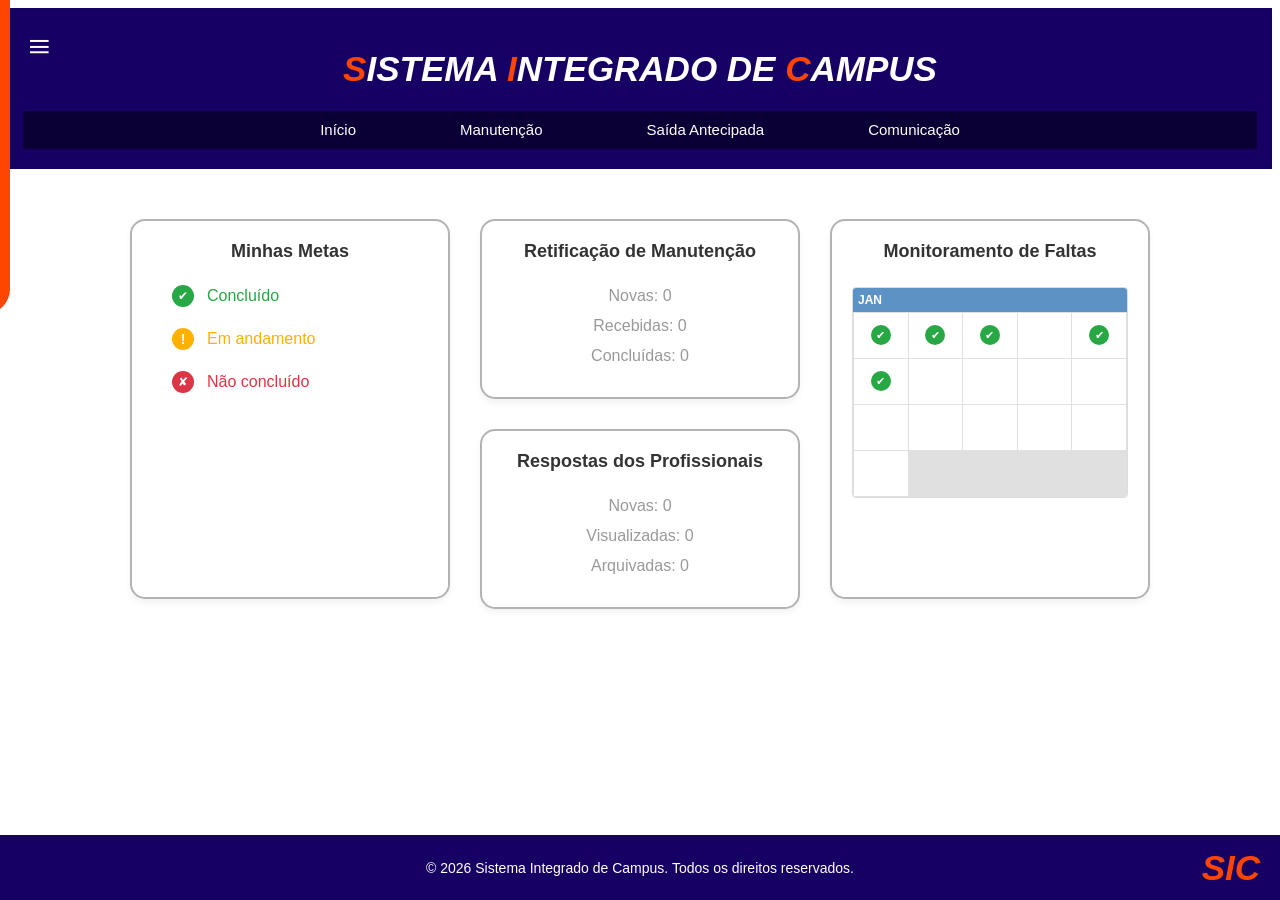
<file: index.html>
<!DOCTYPE html>
<html lang="pt">

<head>
    <meta charset="UTF-8">
    <meta name="viewport" content="width=device-width, initial-scale=1.0">
    <title>SIC - Início</title>
    <link rel="stylesheet" href="style.css">
</head>

<body>

    <header>
        <input type="checkbox" id="sidebar-checkbox">

        <label for="sidebar-checkbox" class="sidebar-btn">≡</label>

        <nav class="sidebar">
            <ul class="sidebar-list">
                <li class="sidebar-item"><a href="sobre.html" class="sidebar-link">&bull; Sobre nós</a></li>
                <li class="sidebar-item"><a href="ajuda.html" class="sidebar-link">&bull; Ajuda</a></li>
                <li class="sidebar-item"><a href="config.html" class="sidebar-link">&bull; Configurações</a></li>
            </ul>
        </nav>

        <div class="logo">
            <h1>
                <span class="text-highlight">S</span><span>ISTEMA </span><span
                    class="text-highlight">I</span><span>NTEGRADO DE </span><span
                    class="text-highlight">C</span><span>AMPUS</span>
            </h1>
        </div>
        <nav class="navbar">
            <a href="index.html" class="navbar-link">Início</a>
            <a href="manutencao.html" class="navbar-link">Manutenção</a>
            <a href="saida.html" class="navbar-link">Saída Antecipada</a>
            <a href="comunicacao.html" class="navbar-link">Comunicação</a>
        </nav>
    </header>

    <main class="dashboard-container">

        <section class="card-box card-tall">
            <h2 class="card-title">Minhas Metas</h2>
            <ul class="meta-list">
                <li class="meta-item status-done">Concluído</li>
                <li class="meta-item status-doing">Em andamento</li>
                <li class="meta-item status-todo">Não concluído</li>
            </ul>
        </section>

        <div class="middle-column">
            <section class="card-box">
                <h2 class="card-title">Retificação de Manutenção</h2>
                <div class="card-info">
                    <p>Novas: 0</p>
                    <p>Recebidas: 0</p>
                    <p>Concluídas: 0</p>
                </div>
            </section>

            <section class="card-box">
                <h2 class="card-title">Respostas dos Profissionais</h2>
                <div class="card-info">
                    <p>Novas: 0</p>
                    <p>Visualizadas: 0</p>
                    <p>Arquivadas: 0</p>
                </div>
            </section>
        </div>

        <section class="card-box card-tall">
            <h2 class="card-title">Monitoramento de Faltas</h2>
            <div class="fake-calendar">
                <div class="calendar-header">JAN</div>
                <div class="calendar-grid">
                    <div class="calendar-day day-check"></div>
                    <div class="calendar-day day-check"></div>
                    <div class="calendar-day day-check"></div>
                    <div class="calendar-day"></div>
                    <div class="calendar-day day-check"></div>
                    <div class="calendar-day day-check"></div>
                    <div class="calendar-day"></div>
                    <div class="calendar-day"></div>
                    <div class="calendar-day"></div>
                    <div class="calendar-day"></div>
                    <div class="calendar-day"></div>
                    <div class="calendar-day"></div>
                    <div class="calendar-day"></div>
                    <div class="calendar-day"></div>
                    <div class="calendar-day"></div>
                    <div class="calendar-day"></div>
                </div>
            </div>
        </section>

    </main>

    <footer class="footer">
        <span class="text-highlight">SIC</span>
        <small class="footer-copyright">&copy; 2026 Sistema Integrado de Campus. Todos os direitos reservados.</small>
    </footer>

</body>

</html>
</file>
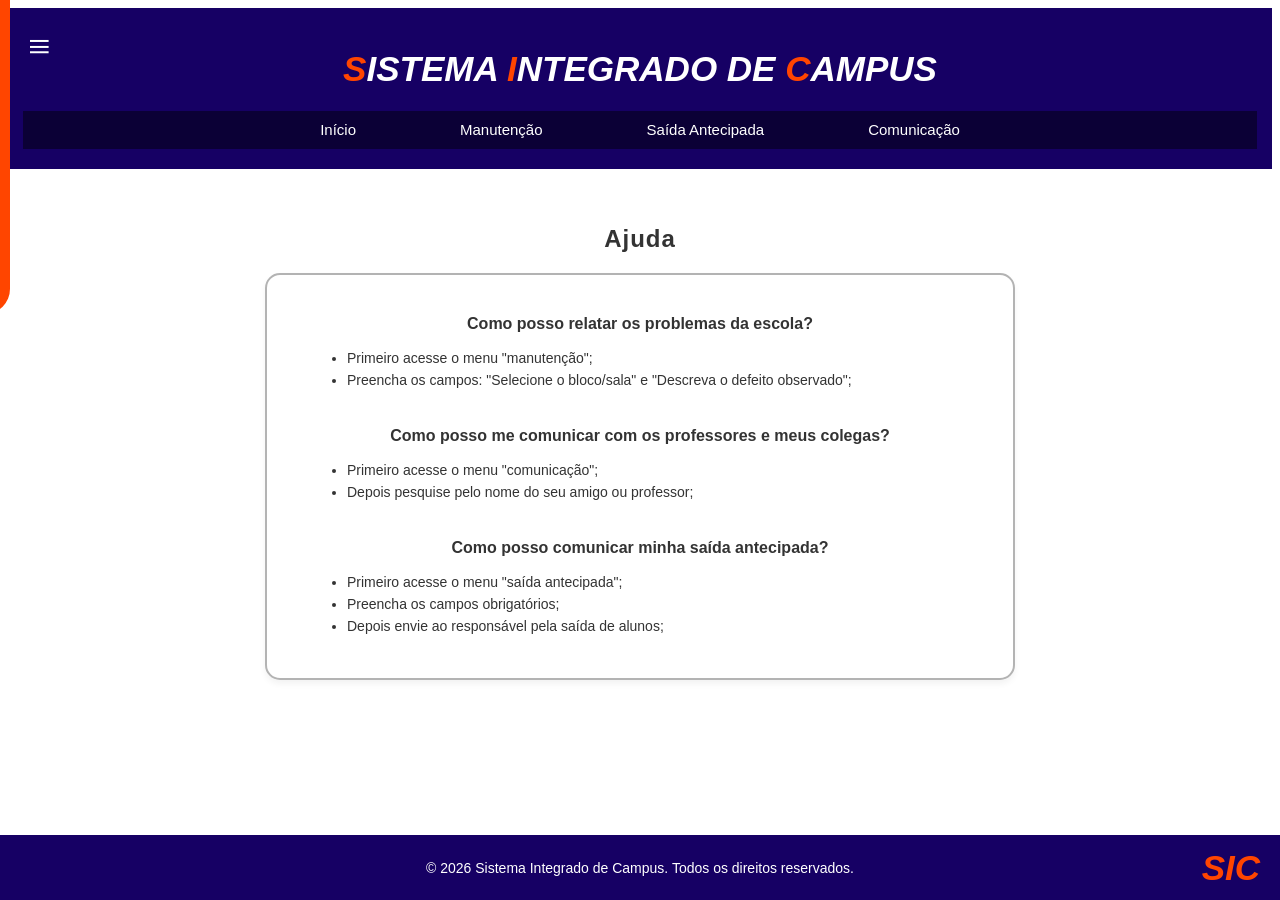
<file: ajuda.html>
<!DOCTYPE html>
<html lang="pt">

<head>
    <meta charset="UTF-8">
    <meta name="viewport" content="width=device-width, initial-scale=1.0">
    <title>SIC - Ajuda</title>
    <link rel="stylesheet" href="style.css">
</head>

<body>

    <header>
        <input type="checkbox" id="sidebar-checkbox">

        <label for="sidebar-checkbox" class="sidebar-btn">≡</label>

        <nav class="sidebar">
            <ul class="sidebar-list">
                <li class="sidebar-item"><a href="sobre.html" class="sidebar-link">&bull; Sobre nós</a></li>
                <li class="sidebar-item"><a href="ajuda.html" class="sidebar-link">&bull; Ajuda</a></li>
                <li class="sidebar-item"><a href="config.html" class="sidebar-link">&bull; Configurações</a></li>
            </ul>
        </nav>

        <div class="logo">
            <h1>
                <span class="text-highlight">S</span><span>ISTEMA </span><span
                    class="text-highlight">I</span><span>NTEGRADO DE </span><span
                    class="text-highlight">C</span><span>AMPUS</span>
            </h1>
        </div>
        <nav class="navbar">
            <a href="index.html" class="navbar-link">Início</a>
            <a href="manutencao.html" class="navbar-link">Manutenção</a>
            <a href="saida.html" class="navbar-link">Saída Antecipada</a>
            <a href="comunicacao.html" class="navbar-link">Comunicação</a>
        </nav>
    </header>

    <main class="form-container">
        <h1 class="page-title">Ajuda</h1>

        <section class="help-box">
            <h2 class="help-topic">Como posso relatar os problemas da escola?</h2>
            <ul class="help-list">
                <li>Primeiro acesse o menu "manutenção";</li>
                <li>Preencha os campos: "Selecione o bloco/sala" e "Descreva o defeito observado";</li>
            </ul>

            <h2 class="help-topic">Como posso me comunicar com os professores e meus colegas?</h2>
            <ul class="help-list">
                <li>Primeiro acesse o menu "comunicação";</li>
                <li>Depois pesquise pelo nome do seu amigo ou professor;</li>
            </ul>

            <h2 class="help-topic">Como posso comunicar minha saída antecipada?</h2>
            <ul class="help-list">
                <li>Primeiro acesse o menu "saída antecipada";</li>
                <li>Preencha os campos obrigatórios;</li>
                <li>Depois envie ao responsável pela saída de alunos;</li>
            </ul>
        </section>
    </main>

    <footer class="footer">
        <span class="text-highlight">SIC</span>
        <small class="footer-copyright">&copy; 2026 Sistema Integrado de Campus. Todos os direitos reservados.</small>
    </footer>

</body>

</html>
</file>
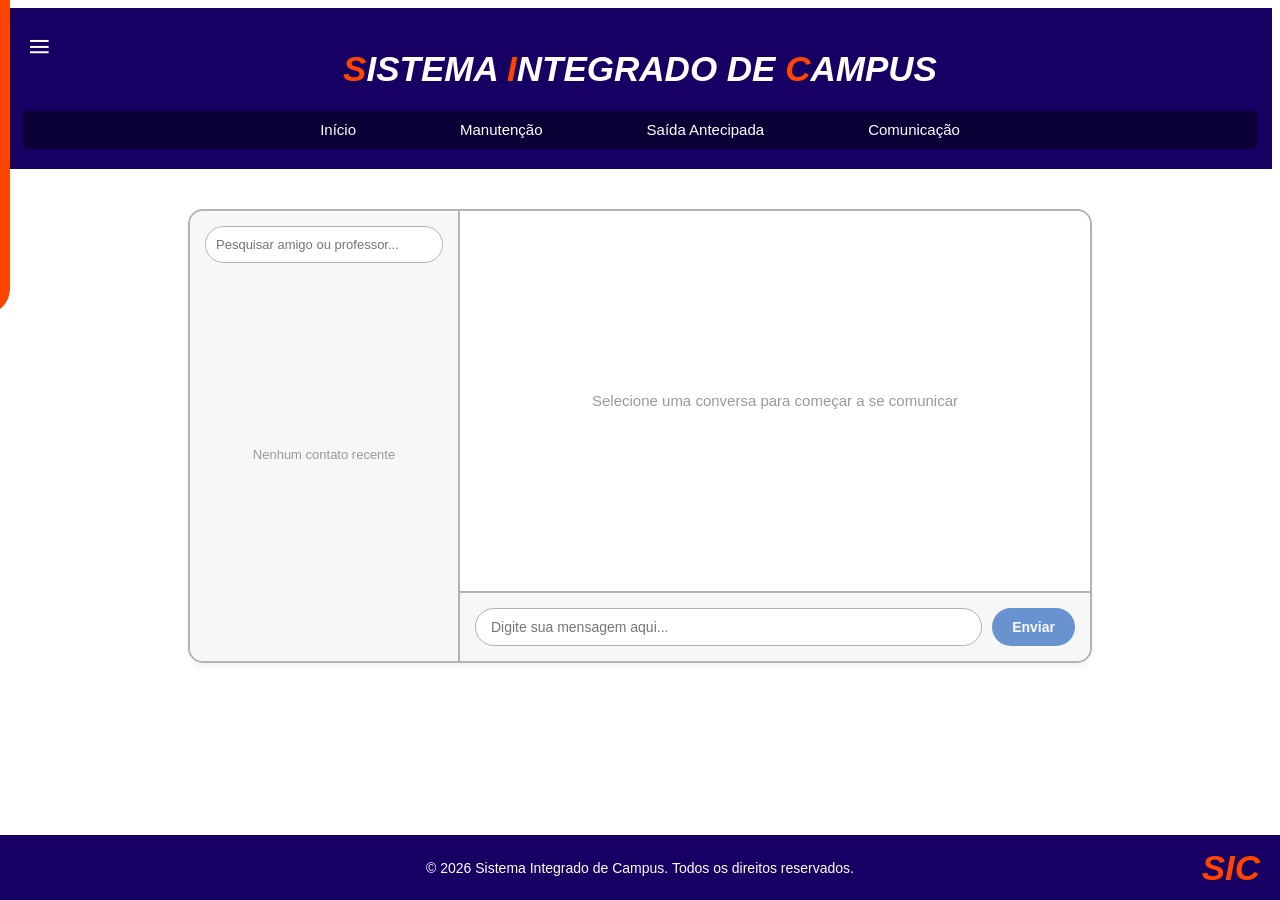
<file: comunicacao.html>
<!DOCTYPE html>
<html lang="pt">

<head>
    <meta charset="UTF-8">
    <meta name="viewport" content="width=device-width, initial-scale=1.0">
    <title>SIC - Comunicação</title>
    <link rel="stylesheet" href="style.css">
</head>

<body>

    <header>
        <input type="checkbox" id="sidebar-checkbox">

        <label for="sidebar-checkbox" class="sidebar-btn">≡</label>

        <nav class="sidebar">
            <ul class="sidebar-list">
                <li class="sidebar-item"><a href="sobre.html" class="sidebar-link">&bull; Sobre nós</a></li>
                <li class="sidebar-item"><a href="ajuda.html" class="sidebar-link">&bull; Ajuda</a></li>
                <li class="sidebar-item"><a href="config.html" class="sidebar-link">&bull; Configurações</a></li>
            </ul>
        </nav>

        <div class="logo">
            <h1>
                <span class="text-highlight">S</span><span>ISTEMA </span><span
                    class="text-highlight">I</span><span>NTEGRADO DE </span><span
                    class="text-highlight">C</span><span>AMPUS</span>
            </h1>
        </div>
        <nav class="navbar">
            <a href="index.html" class="navbar-link">Início</a>
            <a href="manutencao.html" class="navbar-link">Manutenção</a>
            <a href="saida.html" class="navbar-link">Saída Antecipada</a>
            <a href="comunicacao.html" class="navbar-link">Comunicação</a>
        </nav>
    </header>

    <main class="chat-container">

        <aside class="chat-sidebar">
            <input type="text" class="chat-search" placeholder="Pesquisar amigo ou professor...">
            <div class="chat-list-placeholder">
                <p>Nenhum contato recente</p>
            </div>
        </aside>

        <div class="chat-window">
            <div class="chat-messages">
                <p class="chat-empty-text">Selecione uma conversa para começar a se comunicar</p>
            </div>
            <div class="chat-input-area">
                <input type="text" class="chat-input" placeholder="Digite sua mensagem aqui..." disabled>
                <button class="chat-send-btn" disabled>Enviar</button>
            </div>
        </div>

    </main>

    <footer class="footer">
        <span class="text-highlight">SIC</span>
        <small class="footer-copyright">&copy; 2026 Sistema Integrado de Campus. Todos os direitos reservados.</small>
    </footer>

</body>

</html>
</file>
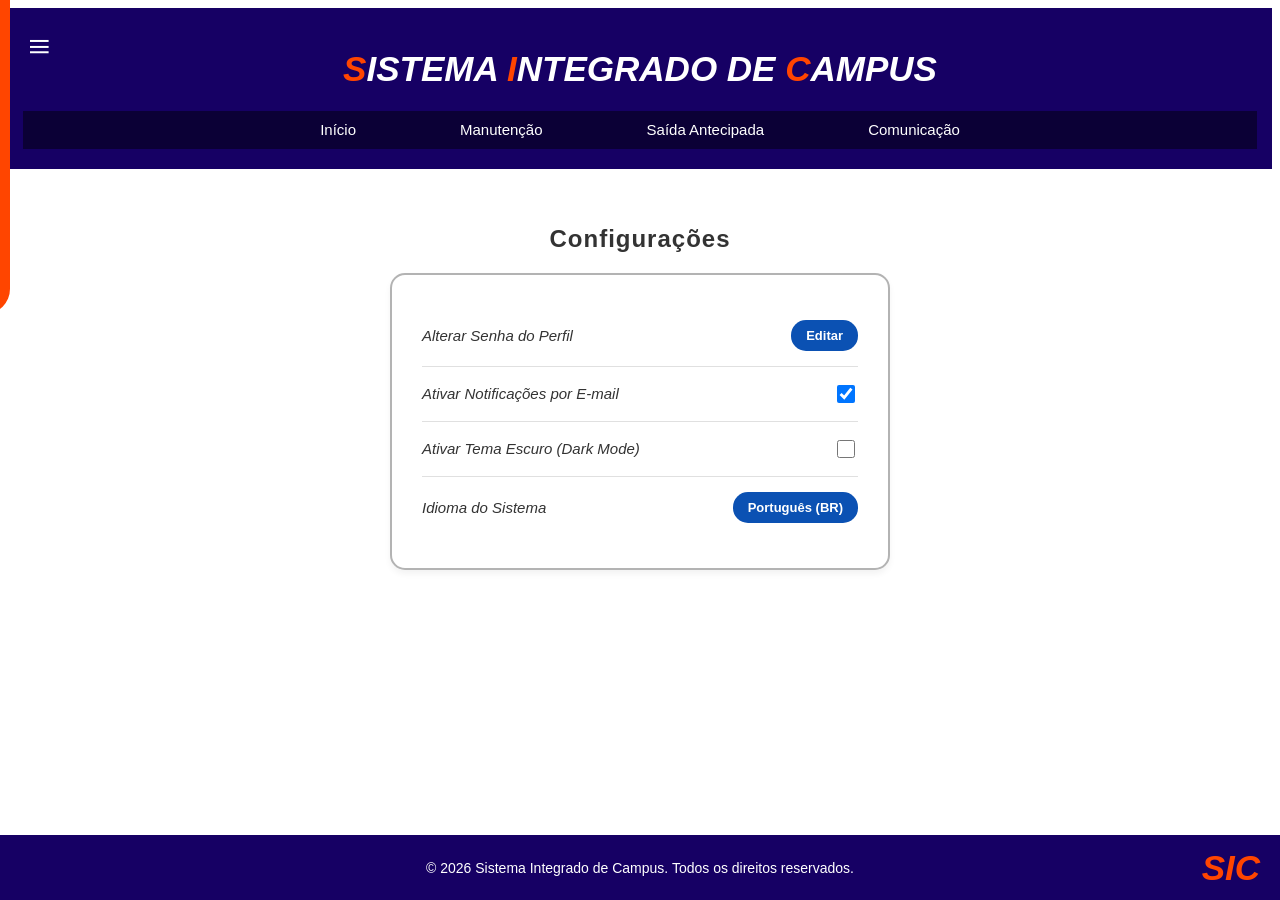
<file: config.html>
<!DOCTYPE html>
<html lang="pt">

<head>
    <meta charset="UTF-8">
    <meta name="viewport" content="width=device-width, initial-scale=1.0">
    <title>SIC - Configurações</title>
    <link rel="stylesheet" href="style.css">
</head>

<body>

    <header>
        <input type="checkbox" id="sidebar-checkbox">

        <label for="sidebar-checkbox" class="sidebar-btn">≡</label>

        <nav class="sidebar">
            <ul class="sidebar-list">
                <li class="sidebar-item"><a href="sobre.html" class="sidebar-link">&bull; Sobre nós</a></li>
                <li class="sidebar-item"><a href="ajuda.html" class="sidebar-link">&bull; Ajuda</a></li>
                <li class="sidebar-item"><a href="config.html" class="sidebar-link">&bull; Configurações</a></li>
            </ul>
        </nav>

        <div class="logo">
            <h1>
                <span class="text-highlight">S</span><span>ISTEMA </span><span
                    class="text-highlight">I</span><span>NTEGRADO DE </span><span
                    class="text-highlight">C</span><span>AMPUS</span>
            </h1>
        </div>
        <nav class="navbar">
            <a href="index.html" class="navbar-link">Início</a>
            <a href="manutencao.html" class="navbar-link">Manutenção</a>
            <a href="saida.html" class="navbar-link">Saída Antecipada</a>
            <a href="comunicacao.html" class="navbar-link">Comunicação</a>
        </nav>
    </header>

    <main class="form-container">
        <h1 class="page-title">Configurações</h1>

        <div class="config-box">
            <div class="config-item">
                <span class="config-label">Alterar Senha do Perfil</span>
                <button class="config-btn">Editar</button>
            </div>
            <div class="config-item">
                <span class="config-label">Ativar Notificações por E-mail</span>
                <input type="checkbox" class="config-checkbox" checked>
            </div>
            <div class="config-item">
                <span class="config-label">Ativar Tema Escuro (Dark Mode)</span>
                <input type="checkbox" class="config-checkbox">
            </div>
            <div class="config-item">
                <span class="config-label">Idioma do Sistema</span>
                <button class="config-btn">Português (BR)</button>
            </div>
        </div>
    </main>

    <footer class="footer">
        <span class="text-highlight">SIC</span>
        <small class="footer-copyright">&copy; 2026 Sistema Integrado de Campus. Todos os direitos reservados.</small>
    </footer>

</body>

</html>
</file>
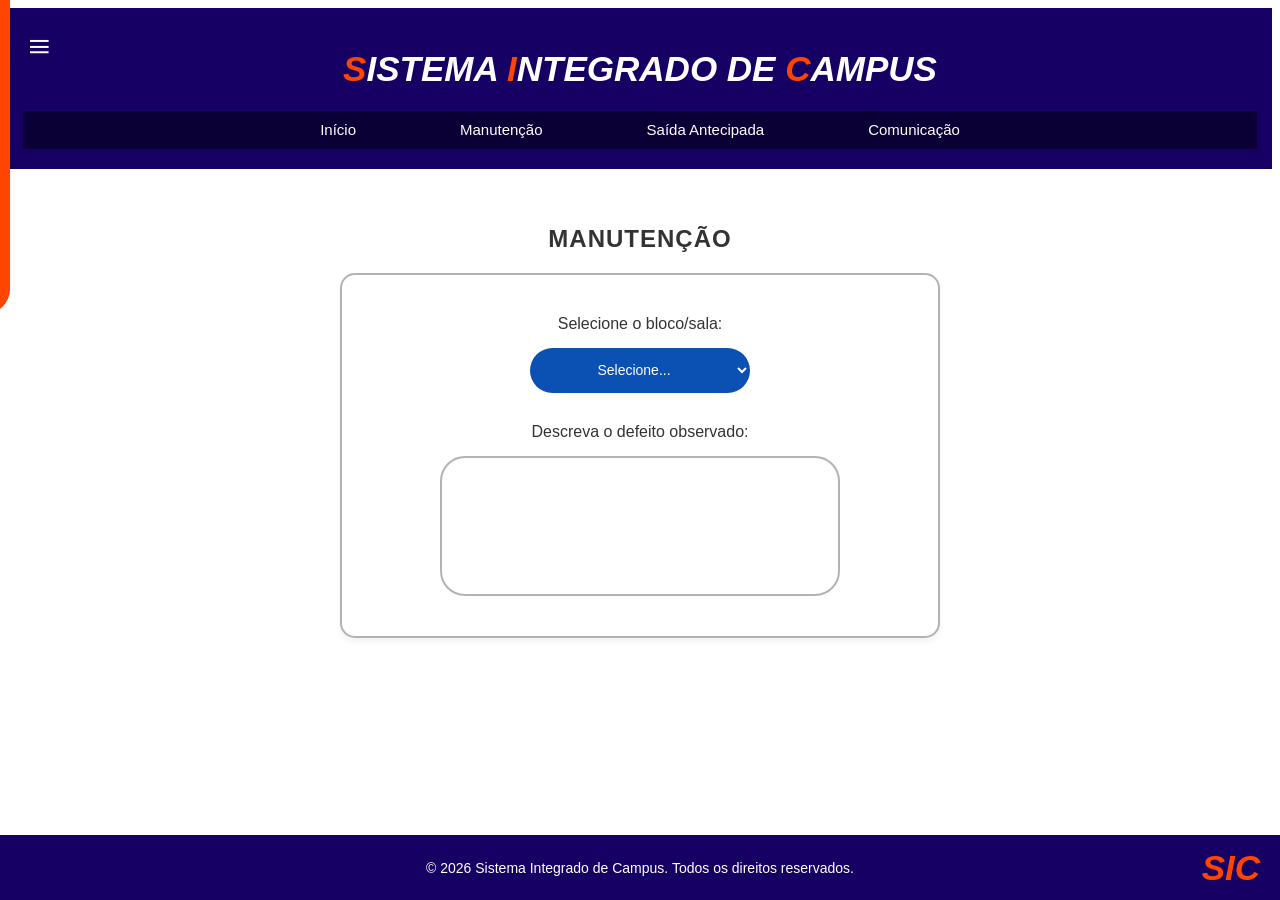
<file: manutencao.html>
<!DOCTYPE html>
<html lang="pt">

<head>
    <meta charset="UTF-8">
    <meta name="viewport" content="width=device-width, initial-scale=1.0">
    <title>SIC - Manutenção</title>
    <link rel="stylesheet" href="style.css">
</head>

<body>

    <header>
        <input type="checkbox" id="sidebar-checkbox">

        <label for="sidebar-checkbox" class="sidebar-btn">≡</label>

        <nav class="sidebar">
            <ul class="sidebar-list">
                <li class="sidebar-item"><a href="sobre.html" class="sidebar-link">&bull; Sobre nós</a></li>
                <li class="sidebar-item"><a href="ajuda.html" class="sidebar-link">&bull; Ajuda</a></li>
                <li class="sidebar-item"><a href="config.html" class="sidebar-link">&bull; Configurações</a></li>
            </ul>
        </nav>

        <div class="logo">
            <h1>
                <span class="text-highlight">S</span><span>ISTEMA </span><span
                    class="text-highlight">I</span><span>NTEGRADO DE </span><span
                    class="text-highlight">C</span><span>AMPUS</span>
            </h1>
        </div>
        <nav class="navbar">
            <a href="index.html" class="navbar-link">Início</a>
            <a href="manutencao.html" class="navbar-link">Manutenção</a>
            <a href="saida.html" class="navbar-link">Saída Antecipada</a>
            <a href="comunicacao.html" class="navbar-link">Comunicação</a>
        </nav>
    </header>

    <main class="form-container">
        <h1 class="page-title">MANUTENÇÃO</h1>

        <form class="maintenance-form">
            <label class="form-label" for="room-select">Selecione o bloco/sala:</label>
            <select class="form-select" id="room-select">
                <option value="">Selecione...</option>
                <option value="bloco-a">Bloco A - Sala 01</option>
                <option value="bloco-b">Bloco B - Sala 02</option>
                <option value="oficina">Oficina Mecânica</option>
            </select>

            <label class="form-label" for="description">Descreva o defeito observado:</label>
            <textarea class="form-textarea" id="description" rows="6"></textarea>
        </form>
    </main>

    <footer class="footer">
        <span class="text-highlight">SIC</span>
        <small class="footer-copyright">&copy; 2026 Sistema Integrado de Campus. Todos os direitos reservados.</small>
    </footer>

</body>

</html>
</file>
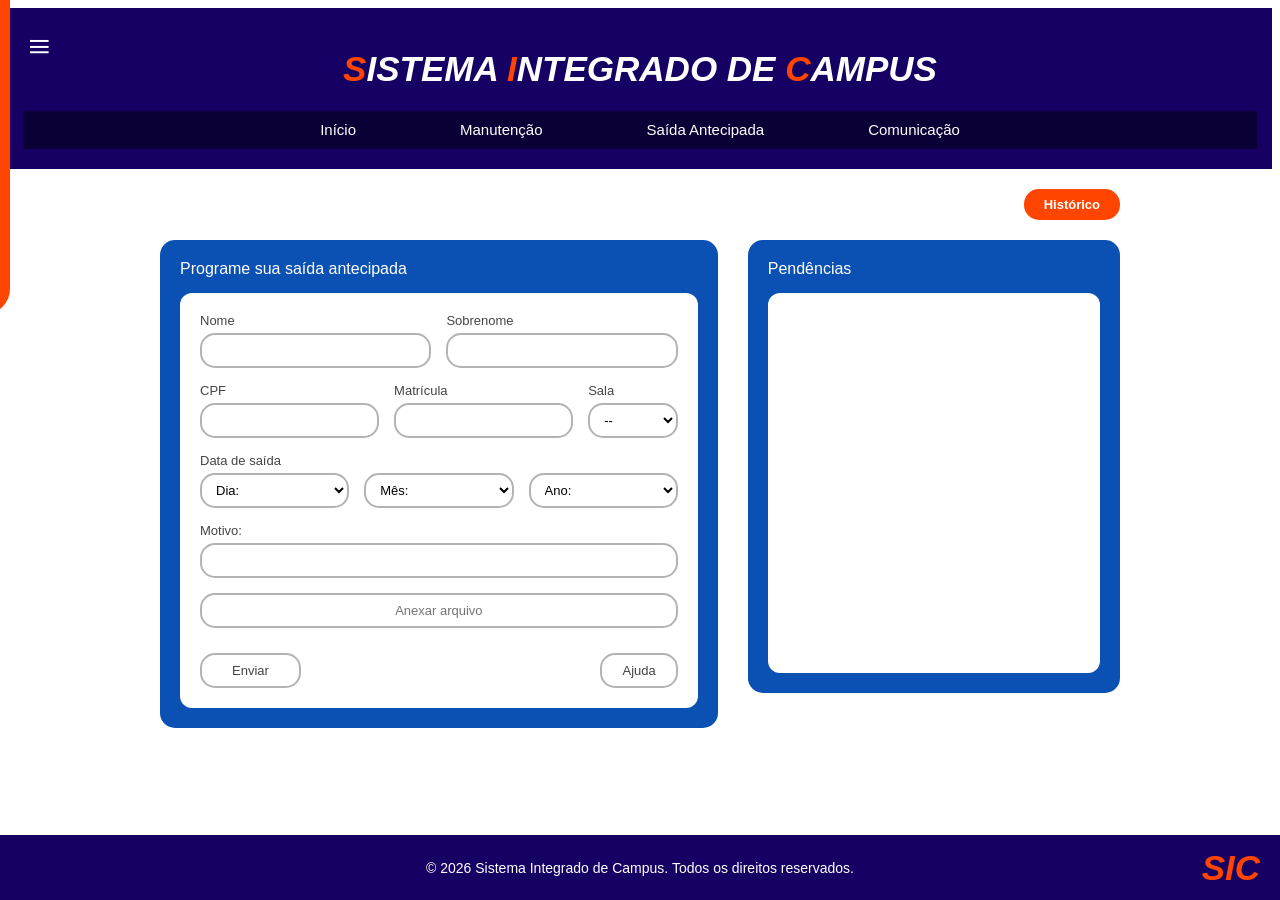
<file: saida.html>
<!DOCTYPE html>
<html lang="pt">

<head>
    <meta charset="UTF-8">
    <meta name="viewport" content="width=device-width, initial-scale=1.0">
    <title>SIC - Saída Antecipada</title>
    <link rel="stylesheet" href="style.css">
</head>

<body>

    <header>
        <input type="checkbox" id="sidebar-checkbox">

        <label for="sidebar-checkbox" class="sidebar-btn">≡</label>

        <nav class="sidebar">
            <ul class="sidebar-list">
                <li class="sidebar-item"><a href="sobre.html" class="sidebar-link">&bull; Sobre nós</a></li>
                <li class="sidebar-item"><a href="ajuda.html" class="sidebar-link">&bull; Ajuda</a></li>
                <li class="sidebar-item"><a href="config.html" class="sidebar-link">&bull; Configurações</a></li>
            </ul>
        </nav>

        <div class="logo">
            <h1>
                <span class="text-highlight">S</span><span>ISTEMA </span><span
                    class="text-highlight">I</span><span>NTEGRADO DE </span><span
                    class="text-highlight">C</span><span>AMPUS</span>
            </h1>
        </div>
        <nav class="navbar">
            <a href="index.html" class="navbar-link">Início</a>
            <a href="manutencao.html" class="navbar-link">Manutenção</a>
            <a href="saida.html" class="navbar-link">Saída Antecipada</a>
            <a href="comunicacao.html" class="navbar-link">Comunicação</a>
        </nav>
    </header>

    <div class="exit-top-bar">
        <button class="exit-history-btn">Histórico</button>
    </div>

    <main class="exit-container">

        <section class="exit-panel exit-panel-left">
            <h2 class="exit-panel-title">Programe sua saída antecipada</h2>
            <div class="exit-panel-inner">
                <form class="exit-form">
                    <div class="exit-form-row">
                        <div class="exit-form-group">
                            <label>Nome</label>
                            <input type="text" class="exit-input">
                        </div>
                        <div class="exit-form-group">
                            <label>Sobrenome</label>
                            <input type="text" class="exit-input">
                        </div>
                    </div>

                    <div class="exit-form-row">
                        <div class="exit-form-group" style="flex: 2;">
                            <label>CPF</label>
                            <input type="text" class="exit-input">
                        </div>
                        <div class="exit-form-group" style="flex: 2;">
                            <label>Matrícula</label>
                            <input type="text" class="exit-input">
                        </div>
                        <div class="exit-form-group" style="flex: 1;">
                            <label>Sala</label>
                            <select class="exit-select">
                                <option value="">--</option>
                            </select>
                        </div>
                    </div>

                    <div class="exit-form-group">
                        <label>Data de saída</label>
                        <div class="exit-form-row">
                            <select class="exit-select">
                                <option value="">Dia:</option>
                            </select>
                            <select class="exit-select">
                                <option value="">Mês:</option>
                            </select>
                            <select class="exit-select">
                                <option value="">Ano:</option>
                            </select>
                        </div>
                    </div>

                    <div class="exit-form-group">
                        <label>Motivo:</label>
                        <input type="text" class="exit-input">
                    </div>

                    <div class="exit-form-group">
                        <input type="text" class="exit-input" placeholder="Anexar arquivo"
                            style="text-align: center; cursor: pointer;">
                    </div>

                    <div class="exit-form-actions">
                        <button type="button" class="exit-submit-btn">Enviar</button>
                        <button type="button" class="exit-help-btn">Ajuda</button>
                    </div>
                </form>
            </div>
        </section>

        <section class="exit-panel exit-panel-right">
            <h2 class="exit-panel-title">Pendências</h2>
            <div class="exit-panel-inner">
            </div>
        </section>

    </main>

    <footer class="footer">
        <span class="text-highlight">SIC</span>
        <small class="footer-copyright">&copy; 2026 Sistema Integrado de Campus. Todos os direitos reservados.</small>
    </footer>

</body>

</html>
</file>
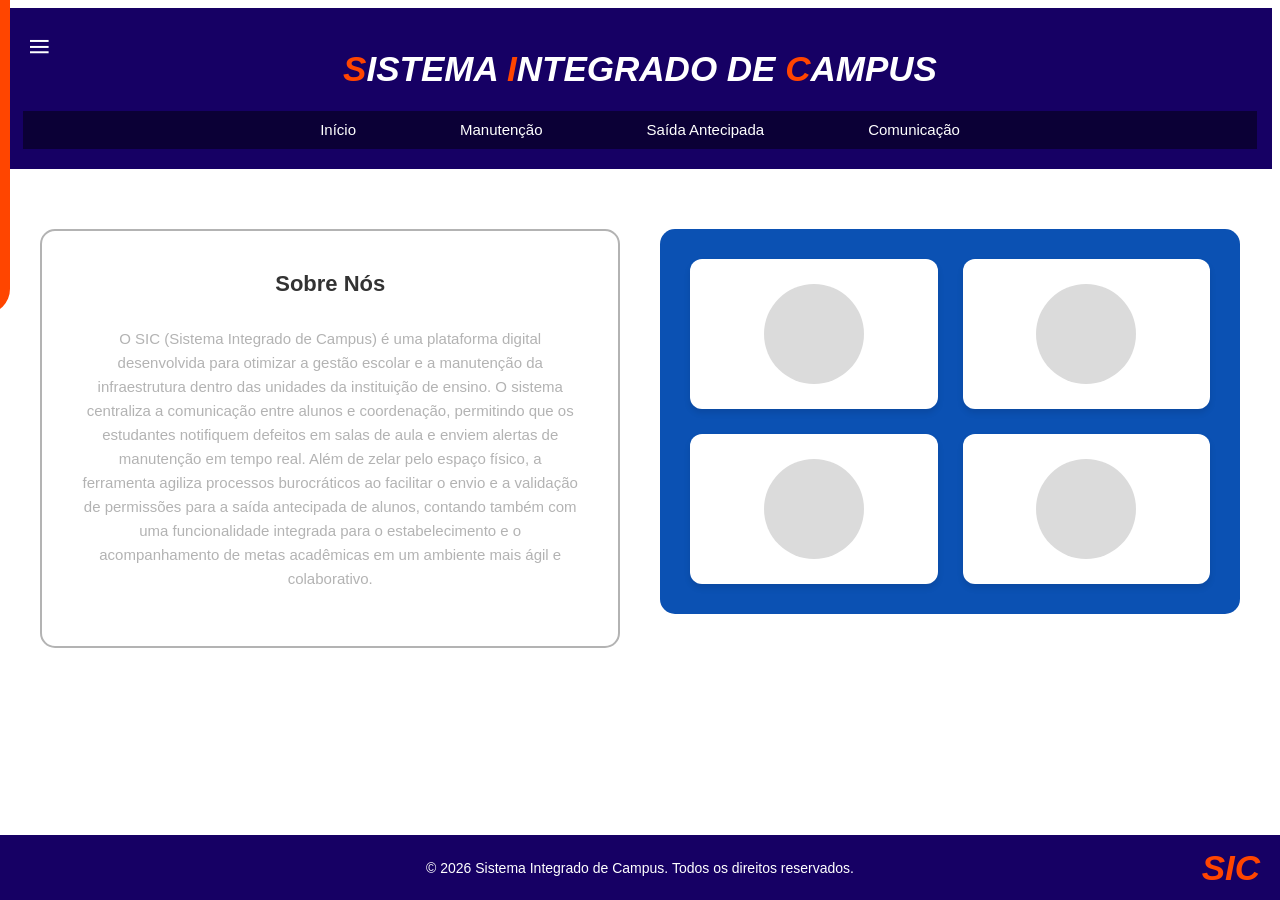
<file: sobre.html>
<!DOCTYPE html>
<html lang="pt">

<head>
    <meta charset="UTF-8">
    <meta name="viewport" content="width=device-width, initial-scale=1.0">
    <title>SIC - Sobre Nós</title>
    <link rel="stylesheet" href="style.css">
</head>

<body>

    <header>
        <input type="checkbox" id="sidebar-checkbox">

        <label for="sidebar-checkbox" class="sidebar-btn">≡</label>

        <nav class="sidebar">
            <ul class="sidebar-list">
                <li class="sidebar-item"><a href="sobre.html" class="sidebar-link">&bull; Sobre nós</a></li>
                <li class="sidebar-item"><a href="ajuda.html" class="sidebar-link">&bull; Ajuda</a></li>
                <li class="sidebar-item"><a href="config.html" class="sidebar-link">&bull; Configurações</a></li>
            </ul>
        </nav>

        <div class="logo">
            <h1>
                <span class="text-highlight">S</span><span>ISTEMA </span><span
                    class="text-highlight">I</span><span>NTEGRADO DE </span><span
                    class="text-highlight">C</span><span>AMPUS</span>
            </h1>
        </div>
        <nav class="navbar">
            <a href="index.html" class="navbar-link">Início</a>
            <a href="manutencao.html" class="navbar-link">Manutenção</a>
            <a href="saida.html" class="navbar-link">Saída Antecipada</a>
            <a href="comunicacao.html" class="navbar-link">Comunicação</a>
        </nav>
    </header>

    <main class="about-container">

        <section class="about-text-box">
            <h2 class="about-title">Sobre Nós</h2>
            <p class="about-paragraph">
                O SIC (Sistema Integrado de Campus) é uma plataforma digital desenvolvida para otimizar a gestão escolar
                e a manutenção da infraestrutura dentro das unidades da instituição de ensino. O sistema centraliza a
                comunicação entre alunos e coordenação, permitindo que os estudantes notifiquem defeitos em salas de
                aula e enviem alertas de manutenção em tempo real. Além de zelar pelo espaço físico, a ferramenta
                agiliza processos burocráticos ao facilitar o envio e a validação de permissões para a saída antecipada
                de alunos, contando também com uma funcionalidade integrada para o estabelecimento e o acompanhamento de
                metas acadêmicas em um ambiente mais ágil e colaborativo.
            </p>
        </section>

        <div class="about-team-box">
            <div class="team-grid">

                <div class="team-card">
                    <div class="avatar-circle"></div>
                </div>

                <div class="team-card">
                    <div class="avatar-circle"></div>
                </div>

                <div class="team-card">
                    <div class="avatar-circle"></div>
                </div>

                <div class="team-card">
                    <div class="avatar-circle"></div>
                </div>

            </div>
        </div>

    </main>

    <footer class="footer">
        <span class="text-highlight">SIC</span>
        <small class="footer-copyright">&copy; 2026 Sistema Integrado de Campus. Todos os direitos reservados.</small>
    </footer>

</body>

</html>
</file>
<file: style.css>
header {
    background-color: #160064;
    padding: 20px 15px;
    min-height: 90px;
    text-align: center;
    position: relative;
}

.text-highlight {
    color: orangered;
}

span {
    color: white;
    font-family: 'Titillium Web', sans-serif;
    font-weight: 800;
    font-size: 35px;
    font-style: italic;
}

.navbar {
    background-color: #0B0036;
    margin-top: 15px;
    padding: 10px 5px;
}

.navbar-link {
    color: white;
    text-decoration: none;
    margin: 0 40px;
    padding: 5px 10px;
    font-family: 'Montserrat', sans-serif;
    font-weight: 500;
    font-size: 15px;
}

.navbar-link:hover {
    background-color: #5e5879;
    border-radius: 4px;
}

.dashboard-container {
    display: flex;
    justify-content: center;
    gap: 30px;
    padding: 50px 20px;
    max-width: 1200px;
    margin: 0 auto 90px auto;
    background-color: #ffffff;
}

.middle-column {
    display: flex;
    flex-direction: column;
    gap: 30px;
    width: 320px;
}

.card-box {
    background-color: #ffffff;
    border: 2px solid #b3b3b3;
    border-radius: 15px;
    padding: 20px;
    width: 320px;
    box-shadow: 0 4px 6px rgba(0, 0, 0, 0.05);
    text-align: center;
    box-sizing: border-box;
}

.card-tall {
    height: 380px;
}

.card-title {
    font-family: 'Montserrat', sans-serif;
    color: #333333;
    font-size: 18px;
    font-weight: 600;
    margin-top: 0;
    margin-bottom: 25px;
}

.card-info p {
    font-family: 'Montserrat', sans-serif;
    color: #999999;
    font-size: 16px;
    margin: 12px 0;
}

.meta-list {
    list-style: none;
    padding: 0;
    text-align: left;
    margin-left: 20px;
}

.meta-item {
    font-family: 'Montserrat', sans-serif;
    font-size: 16px;
    font-weight: 500;
    margin-bottom: 25px;
    position: relative;
    padding-left: 35px;
}

.status-done {
    color: #28a745;
}

.status-done::before {
    content: "✔";
    position: absolute;
    left: 0;
    top: -2px;
    width: 22px;
    height: 22px;
    background-color: #28a745;
    color: white;
    border-radius: 50%;
    text-align: center;
    font-size: 12px;
    line-height: 22px;
}

.status-doing {
    color: #ffb100;
}

.status-doing::before {
    content: "!";
    position: absolute;
    left: 0;
    top: -2px;
    width: 22px;
    height: 22px;
    background-color: #ffb100;
    color: white;
    border-radius: 50%;
    text-align: center;
    font-size: 14px;
    font-weight: bold;
    line-height: 22px;
}

.status-todo {
    color: #dc3545;
}

.status-todo::before {
    content: "✘";
    position: absolute;
    left: 0;
    top: -2px;
    width: 22px;
    height: 22px;
    background-color: #dc3545;
    color: white;
    border-radius: 50%;
    text-align: center;
    font-size: 12px;
    line-height: 22px;
}

.fake-calendar {
    border: 1px solid #dcdcdc;
    border-radius: 4px;
    overflow: hidden;
}

.calendar-header {
    background-color: #5c93c4;
    color: white;
    font-family: 'Montserrat', sans-serif;
    font-size: 12px;
    font-weight: bold;
    padding: 5px;
    text-align: left;
}

.calendar-grid {
    display: grid;
    grid-template-columns: repeat(5, 1fr);
    gap: 1px;
    background-color: #e0e0e0;
    padding: 1px;
}

.calendar-day {
    background-color: white;
    height: 45px;
    position: relative;
}

.day-check::after {
    content: "✔";
    position: absolute;
    top: 50%;
    left: 50%;
    transform: translate(-50%, -50%);
    width: 20px;
    height: 20px;
    background-color: #28a745;
    color: white;
    border-radius: 50%;
    font-size: 11px;
    line-height: 20px;
    text-align: center;
}

.footer {
    background-color: #160064;
    padding: 15px 20px;
    height: 65px;
    display: flex;
    align-items: center;
    justify-content: center;
    position: fixed;
    bottom: 0;
    left: 0;
    width: 100%;
    box-sizing: border-box;
    z-index: 10;
}

.footer-copyright {
    color: white;
    font-family: 'Montserrat', sans-serif;
    font-size: 14px;
}

.footer .text-highlight {
    position: absolute;
    right: 20px;
}

#sidebar-checkbox {
    display: none;
}

.sidebar-btn {
    position: absolute;
    left: 20px;
    top: 15px;
    color: white;
    font-size: 40px;
    cursor: pointer;
    z-index: 10;
}

.sidebar {
    position: fixed;
    top: 0;
    left: -280px;
    width: 250px;
    background-color: orangered;
    padding: 80px 20px;
    border-bottom-right-radius: 25px;
    transition: left 0.3s ease;
    z-index: 5;
}

.sidebar-list {
    list-style: none;
    padding: 0;
}

.sidebar-item {
    margin-bottom: 25px;
}

.sidebar-link {
    color: white;
    font-family: 'Montserrat', sans-serif;
    font-size: 18px;
    text-decoration: none;
}

#sidebar-checkbox:checked~.sidebar {
    left: 0;
}

.form-container {
    display: flex;
    flex-direction: column;
    align-items: center;
    padding: 40px 20px;
    margin-bottom: 90px;
}

.page-title {
    font-family: 'Montserrat', sans-serif;
    color: #333333;
    font-size: 24px;
    font-weight: 700;
    margin-bottom: 20px;
    letter-spacing: 1px;
}

.maintenance-form {
    background-color: #ffffff;
    border: 2px solid #b3b3b3;
    border-radius: 15px;
    padding: 40px;
    width: 100%;
    max-width: 600px;
    box-shadow: 0 4px 6px rgba(0, 0, 0, 0.05);
    box-sizing: border-box;
    display: flex;
    flex-direction: column;
    align-items: center;
}

.form-label {
    font-family: 'Montserrat', sans-serif;
    color: #333333;
    font-size: 16px;
    font-weight: 500;
    margin-bottom: 15px;
    text-align: center;
}

.form-select {
    width: 220px;
    height: 45px;
    background-color: #0b51b3;
    color: white;
    border: none;
    border-radius: 25px;
    padding: 0 20px;
    font-family: 'Montserrat', sans-serif;
    font-size: 14px;
    font-weight: 500;
    margin-bottom: 30px;
    cursor: pointer;
    text-align-last: center;
}

.form-select option {
    background-color: white;
    color: #333333;
}

.form-textarea {
    width: 100%;
    max-width: 400px;
    border: 2px solid #b3b3b3;
    border-radius: 25px;
    padding: 20px;
    font-family: 'Montserrat', sans-serif;
    font-size: 14px;
    resize: none;
    box-sizing: border-box;
}

.form-textarea:focus,
.form-select:focus {
    outline: none;
}

.about-container {
    display: flex;
    justify-content: center;
    align-items: flex-start;
    gap: 40px;
    padding: 60px 20px;
    max-width: 1200px;
    margin: 0 auto 90px auto;
}

.about-text-box {
    background-color: #ffffff;
    border: 2px solid #b3b3b3;
    border-radius: 15px;
    padding: 40px;
    width: 50%;
    box-sizing: border-box;
    text-align: center;
}

.about-title {
    font-family: 'Montserrat', sans-serif;
    color: #333333;
    font-size: 22px;
    font-weight: 600;
    margin-top: 0;
    margin-bottom: 30px;
}

.about-paragraph {
    font-family: 'Montserrat', sans-serif;
    color: #b3b3b3;
    font-size: 15px;
    line-height: 1.6;
    text-align: center;
}

.about-team-box {
    background-color: #0b51b3;
    border-radius: 15px;
    padding: 30px;
    width: 50%;
    box-sizing: border-box;
}

.team-grid {
    display: grid;
    grid-template-columns: repeat(2, 1fr);
    gap: 25px;
}

.team-card {
    background-color: #ffffff;
    border-radius: 12px;
    padding: 25px;
    display: flex;
    flex-direction: column;
    align-items: center;
    box-shadow: 0 4px 6px rgba(0, 0, 0, 0.1);
}

.avatar-circle {
    width: 100px;
    height: 100px;
    background-color: #dbdbdb;
    border-radius: 50%;
}

.help-box {
    background-color: #ffffff;
    border: 2px solid #b3b3b3;
    border-radius: 15px;
    padding: 40px;
    width: 100%;
    max-width: 750px;
    box-shadow: 0 4px 6px rgba(0, 0, 0, 0.05);
    box-sizing: border-box;
}

.help-topic {
    font-family: 'Montserrat', sans-serif;
    color: #333333;
    font-size: 16px;
    font-weight: 600;
    margin-top: 0;
    margin-bottom: 12px;
    text-align: center;
}

.help-list {
    font-family: 'Montserrat', sans-serif;
    color: #333333;
    font-size: 14px;
    line-height: 1.6;
    margin-bottom: 35px;
    padding-left: 40px;
}

.help-list:last-child {
    margin-bottom: 0;
}

.chat-container {
    display: flex;
    justify-content: center;
    width: 100%;
    max-width: 900px;
    height: 450px;
    margin: 40px auto 90px auto;
    border: 2px solid #b3b3b3;
    border-radius: 15px;
    overflow: hidden;
    background-color: #ffffff;
    box-shadow: 0 4px 6px rgba(0, 0, 0, 0.05);
}

.chat-sidebar {
    width: 30%;
    background-color: #f7f7f7;
    border-right: 2px solid #b3b3b3;
    padding: 15px;
    box-sizing: border-box;
    display: flex;
    flex-direction: column;
}

.chat-search {
    width: 100%;
    padding: 10px;
    border: 1px solid #b3b3b3;
    border-radius: 20px;
    font-family: 'Montserrat', sans-serif;
    font-size: 13px;
    box-sizing: border-box;
    outline: none;
}

.chat-list-placeholder {
    flex: 1;
    display: flex;
    align-items: center;
    justify-content: center;
    color: #999999;
    font-family: 'Montserrat', sans-serif;
    font-size: 13px;
}

.chat-window {
    width: 70%;
    display: flex;
    flex-direction: column;
    box-sizing: border-box;
}

.chat-messages {
    flex: 1;
    display: flex;
    align-items: center;
    justify-content: center;
    padding: 20px;
    background-color: #ffffff;
}

.chat-empty-text {
    font-family: 'Montserrat', sans-serif;
    color: #999999;
    font-size: 15px;
    text-align: center;
}

.chat-input-area {
    display: flex;
    padding: 15px;
    border-top: 2px solid #b3b3b3;
    background-color: #f7f7f7;
    gap: 10px;
}

.chat-input {
    flex: 1;
    padding: 10px 15px;
    border: 1px solid #b3b3b3;
    border-radius: 20px;
    font-family: 'Montserrat', sans-serif;
    font-size: 14px;
    outline: none;
    background-color: #ffffff;
}

.chat-send-btn {
    background-color: #0b51b3;
    color: white;
    border: none;
    border-radius: 20px;
    padding: 0 20px;
    font-family: 'Montserrat', sans-serif;
    font-weight: 600;
    font-size: 14px;
    cursor: not-allowed;
    opacity: 0.6;
}

.config-box {
    background-color: #ffffff;
    border: 2px solid #b3b3b3;
    border-radius: 15px;
    padding: 30px;
    width: 100%;
    max-width: 500px;
    box-shadow: 0 4px 6px rgba(0, 0, 0, 0.05);
    box-sizing: border-box;
}

.config-item {
    display: flex;
    justify-content: space-between;
    align-items: center;
    padding: 15px 0;
    border-bottom: 1px solid #e0e0e0;
}

.config-item:last-child {
    border-bottom: none;
}

.config-label {
    font-family: 'Montserrat', sans-serif;
    color: #333333;
    font-size: 15px;
    font-weight: 500;
}

.config-btn {
    background-color: #0b51b3;
    color: white;
    border: none;
    border-radius: 15px;
    padding: 8px 15px;
    font-family: 'Montserrat', sans-serif;
    font-size: 13px;
    font-weight: 600;
    cursor: pointer;
}

.config-checkbox {
    width: 18px;
    height: 18px;
    cursor: pointer;
}

.exit-top-bar {
    width: 100%;
    max-width: 1000px;
    display: flex;
    justify-content: flex-end;
    margin: 20px auto 0 auto;
    padding: 0 20px;
    box-sizing: border-box;
}

.exit-history-btn {
    background-color: orangered;
    color: white;
    border: none;
    border-radius: 15px;
    padding: 8px 20px;
    font-family: 'Montserrat', sans-serif;
    font-size: 13px;
    font-weight: 600;
    cursor: pointer;
}

.exit-container {
    display: flex;
    justify-content: center;
    align-items: flex-start;
    gap: 30px;
    padding: 20px;
    max-width: 1000px;
    margin: 0 auto 90px auto;
    box-sizing: border-box;
    width: 100%;
}

.exit-panel {
    background-color: #0b51b3;
    border-radius: 15px;
    padding: 20px;
    box-sizing: border-box;
}

.exit-panel-left {
    width: 60%;
}

.exit-panel-right {
    width: 40%;
}

.exit-panel-title {
    font-family: 'Montserrat', sans-serif;
    color: white;
    font-size: 16px;
    font-weight: 500;
    margin-top: 0;
    margin-bottom: 15px;
}

.exit-panel-inner {
    background-color: #ffffff;
    border-radius: 12px;
    padding: 20px;
    box-sizing: border-box;
    min-height: 380px;
}

.exit-form {
    display: flex;
    flex-direction: column;
    gap: 15px;
}

.exit-form-row {
    display: flex;
    gap: 15px;
    width: 100%;
}

.exit-form-group {
    display: flex;
    flex-direction: column;
    flex: 1;
}

.exit-form-group label {
    font-family: 'Montserrat', sans-serif;
    color: #444444;
    font-size: 13px;
    margin-bottom: 5px;
}

.exit-input {
    width: 100%;
    height: 35px;
    border: 2px solid #b3b3b3;
    border-radius: 15px;
    padding: 0 12px;
    font-family: 'Montserrat', sans-serif;
    font-size: 13px;
    box-sizing: border-box;
    outline: none;
}

.exit-select {
    width: 100%;
    height: 35px;
    border: 2px solid #b3b3b3;
    border-radius: 15px;
    padding: 0 10px;
    font-family: 'Montserrat', sans-serif;
    font-size: 13px;
    box-sizing: border-box;
    outline: none;
    background-color: #ffffff;
}

.exit-form-actions {
    display: flex;
    justify-content: space-between;
    margin-top: 10px;
}

.exit-submit-btn {
    background-color: #ffffff;
    color: #444444;
    border: 2px solid #b3b3b3;
    border-radius: 15px;
    height: 35px;
    padding: 0 30px;
    font-family: 'Montserrat', sans-serif;
    font-size: 13px;
    font-weight: 500;
    cursor: pointer;
}

.exit-help-btn {
    background-color: #ffffff;
    color: #444444;
    border: 2px solid #b3b3b3;
    border-radius: 15px;
    height: 35px;
    padding: 0 20px;
    font-family: 'Montserrat', sans-serif;
    font-size: 13px;
    font-weight: 500;
    cursor: pointer;
}

@media (max-width: 1100px) {
    .dashboard-container {
        flex-wrap: wrap;
    }
}

@media (max-width: 768px) {
    header {
        padding: 20px 60px;
    }

    span {
        font-size: 26px;
    }

    .navbar {
        display: flex;
        flex-wrap: wrap;
        justify-content: center;
    }

    .navbar-link {
        margin: 0 10px;
    }

    .dashboard-container,
    .about-container,
    .exit-container {
        flex-direction: column;
        align-items: center;
    }

    .middle-column,
    .card-box {
        width: 100%;
        max-width: 420px;
    }

    .card-tall {
        height: auto;
        min-height: 380px;
    }

    .about-text-box,
    .about-team-box,
    .exit-panel-left,
    .exit-panel-right {
        width: 100%;
    }

    .maintenance-form,
    .help-box {
        padding: 25px 20px;
    }

    .chat-container {
        flex-direction: column;
        height: auto;
        box-sizing: border-box;
        width: auto;
        margin: 40px 15px 90px 15px;
    }

    .chat-sidebar,
    .chat-window {
        width: 100%;
    }

    .chat-sidebar {
        border-right: none;
        border-bottom: 2px solid #b3b3b3;
    }

    .chat-window {
        min-height: 300px;
    }

    .exit-form-row {
        flex-direction: column;
    }
}

@media (max-width: 480px) {
    .team-grid {
        grid-template-columns: 1fr;
    }

    .footer {
        height: auto;
        min-height: 65px;
        flex-direction: column;
        gap: 3px;
    }

    .footer .text-highlight {
        position: static;
    }
}
</file>
